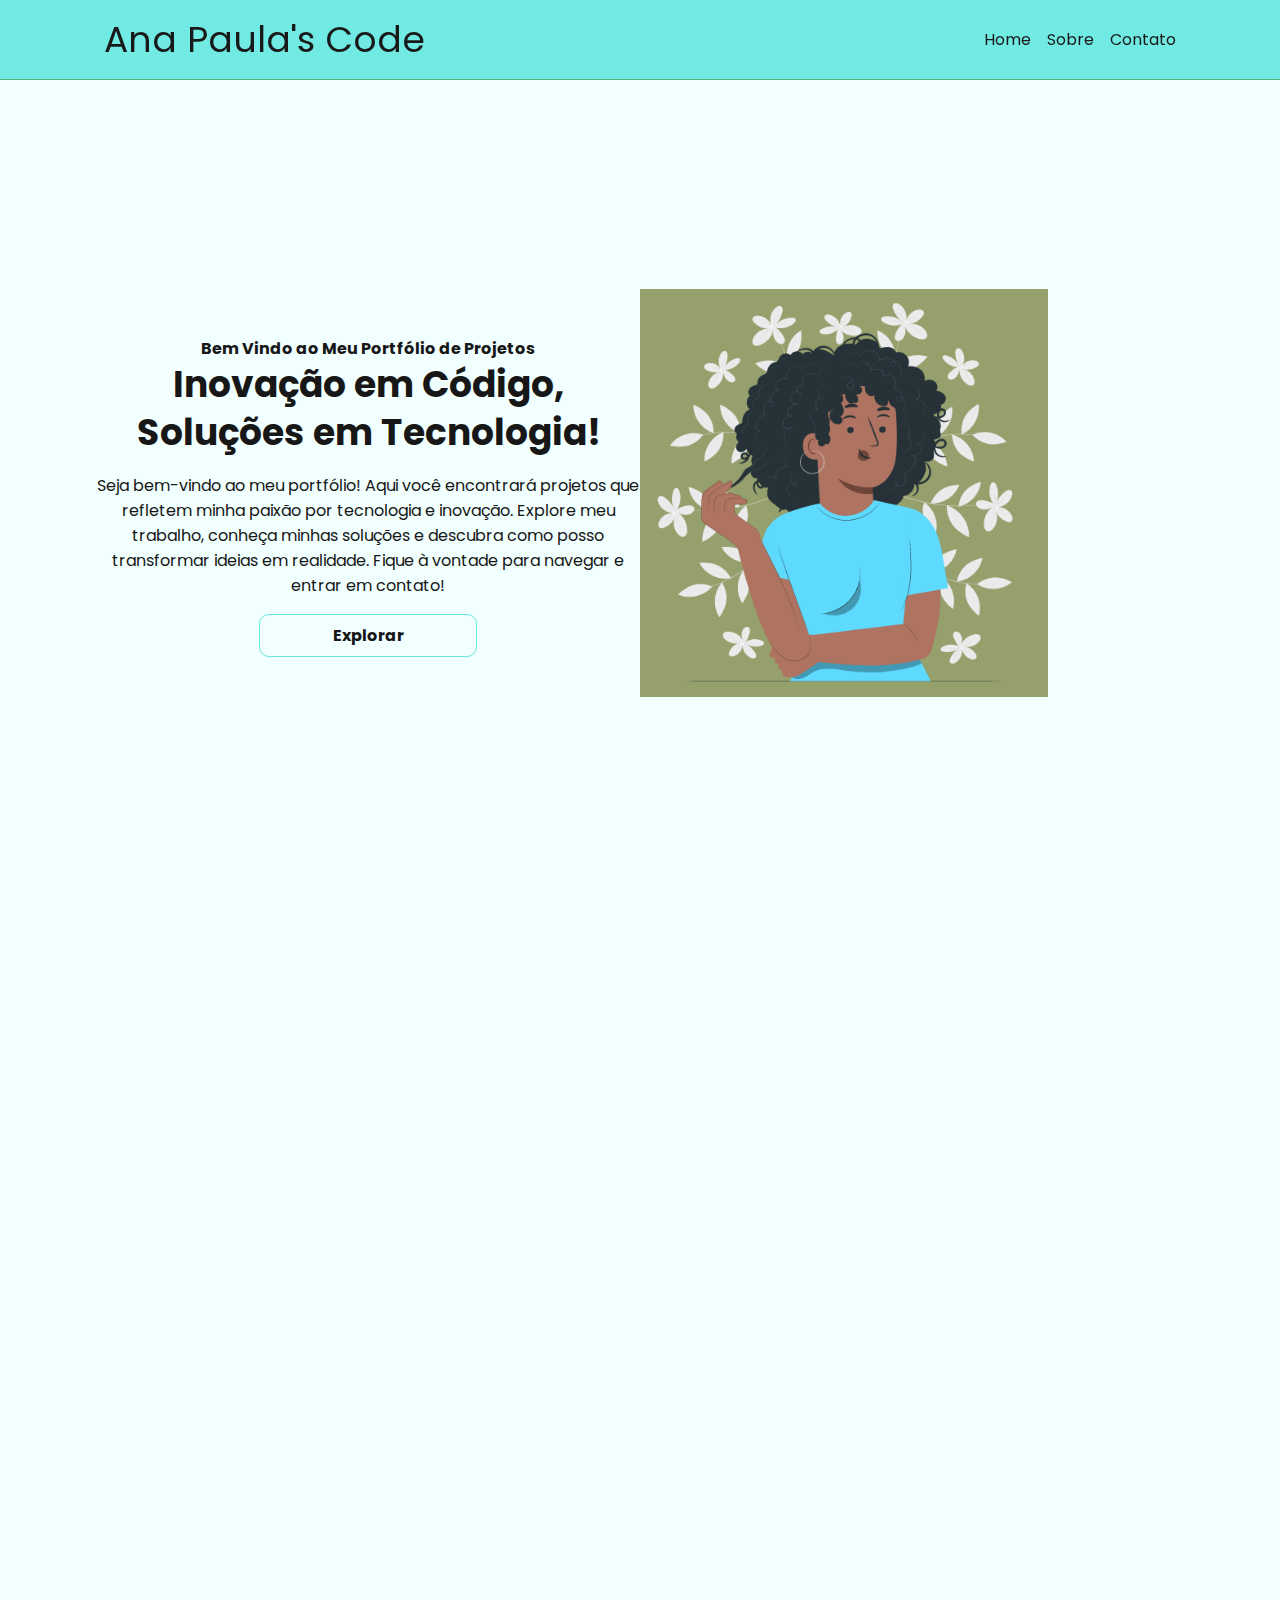
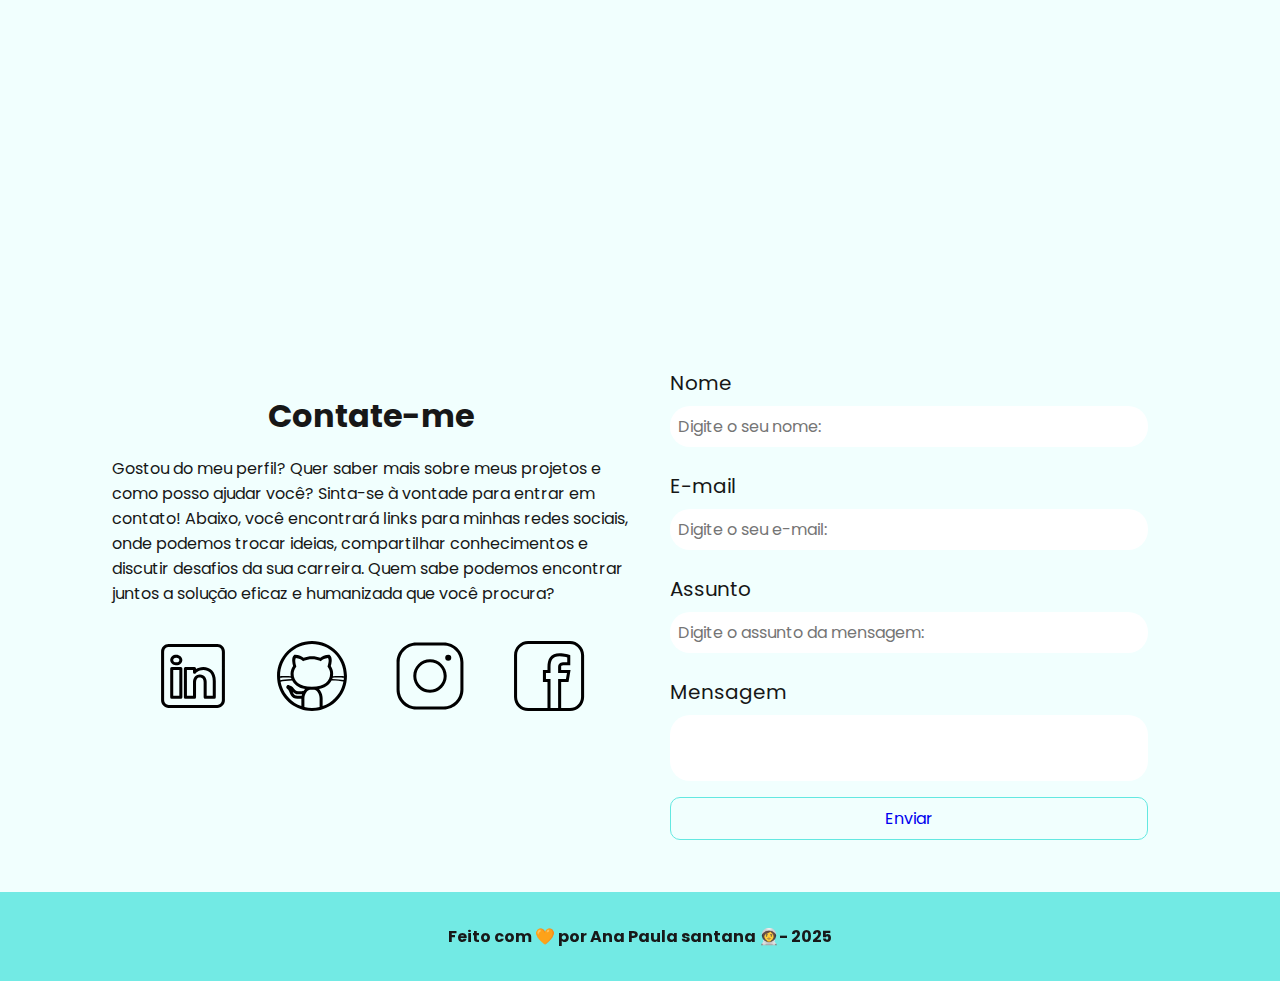
<file: index.html>
<!DOCTYPE html>
<html lang="pt-br">
<head>
    <meta charset="UTF-8">
    <meta name="viewport" content="width=device-width, initial-scale=1.0">
    <meta name="description" content="Portfólio de Projetos de Ana Paula">
    <meta name="author" content="Ana Paula Santana da Silva">
    <meta name="keywords" content="HTML, CSS, Javascript">
    <link rel="stylesheet" href="./assets/css/style.css">
    <link rel="icon" href="./assets/img/favicon.svg">
    <link rel="preconnect" href="https://fonts.googleapis.com">
    <link rel="preconnect" href="https://fonts.gstatic.com" crossorigin>
    <link href="https://fonts.googleapis.com/css2?family=Poppins:ital,wght@0,100;0,200;0,300;0,400;0,500;0,600;0,700;0,800;0,900;1,100;1,200;1,300;1,400;1,500;1,600;1,700;1,800;1,900&display=swap" rel="stylesheet">
    <title>Portfólio Ana Paula</title>
</head>
<body>
    <!-- Cabeçalho da Página -->
    <header class="flex menu_container">

        <div id="header_content" class="menu_content">

            <!--Título do Cabeçalho -->
            <div id="titulo">
                <a href="#">Ana Paula's Code</a>
            </div>

            <div id="menu" class="flex">
                <nav>
                    <!-- Marcadores não Ordenados -->
                    <ul class="flex menu_list">
                        <li><a href="#home">Home</a></li>
                        <li><a href="#about">Sobre</a></li>
                        <li><a href="#contact">Contato</a></li>
                    </ul>
                </nav>
            </div>
        </div>
    </header>

    <!-- Sessão Principal da Página -->
    <main>

        <section id="home" class="flex home_container">
            <article id="home-texto" class="flex home_content">
                <h4>Bem Vindo ao Meu Portfólio de Projetos</h4>
                <h1>Inovação em Código, Soluções em Tecnologia!</h1>
                <p>Seja bem-vindo ao meu portfólio! Aqui você encontrará projetos que refletem minha paixão por tecnologia e inovação. Explore meu trabalho, conheça minhas soluções e descubra como posso transformar ideias em realidade. Fique à vontade para navegar e entrar em contato!</p>
                <a href="https://github.com/anapaula-sds" target="_blank" class="botao">
                    Explorar
                </a>
            </article>

            <article id="home-imagem" class="home_content">
                <img src="./assets/img/girl.gif" alt="Menina Inteligente com flores na aurea">

            </article>
        </section>

        <section id="about" class="flex about_container">
            
        </section>

        <section id="contact" class="contato_container">

            <article id="redes_sociais" class=".contato_container">
                <h4>Contate-me</h4>
                <p>Gostou do meu perfil? Quer saber mais sobre meus projetos e como posso ajudar você? Sinta-se à vontade para entrar em contato! Abaixo, você encontrará links para minhas redes sociais, onde podemos trocar ideias, compartilhar conhecimentos e discutir desafios da sua carreira. Quem sabe podemos encontrar juntos a solução eficaz e humanizada que você procura?</p>
            
                <!--Redes sociais-->
            <div id="social_icon" class="social_container">
                <a href="https://www.linkedin.com/in/anapaula-sds/" target="_blank">
                    <img src="./assets/img/linkedin.svg" alt="logo do Linkedin" class="social_icon">
                </a>
                <a href="https://www.linkedin.com/in/anapaula-sds/" target="_blank">
                    <img src="./assets/img/github.svg" alt="logo do Github" class="social_icon">
                </a>
                <a href="https://www.linkedin.com/in/anapaula-sds/" target="_blank">
                    <img src="./assets/img/instagram.svg" alt="logo do Instagram" class="social_icon">
                </a>
                <a href="https://www.linkedin.com/in/anapaula-sds/" target="_blank">
                    <img src="./assets/img/facebook.svg" alt="logo do Facebook" class="social_icon">
                </a>
            </div>
        </article>

        <form action="https://formsubmit.co/538a03e9e03185e1f48050c9dcce5250" method="POST" id="formulario">
 
            <input type="hidden" name="_next" value="http://127.0.0.1:5501/sucess.html">
            <input type="hidden" name="_captcha" value="false">
                <label for="nome">Nome</label>
                <input 
                    id="nome" 
                    type="text" 
                    name="nome"
                    placeholder="Digite o seu nome: ">
                <span id="txtNome"></span>

                <label for="email">E-mail</label>
                <input 
                    id="email" 
                    type="text" 
                    name="email"
                    placeholder="Digite o seu e-mail: ">
                <span id="txtEmail"></span>

                <label for="assunto">Assunto</label>
                <input 
                    id="assunto" 
                    type="text" 
                    name="assunto"
                    placeholder="Digite o assunto da mensagem: ">
                <span id="txtAssunto"></span>

                <label for="mensagem">Mensagem</label>
                <textarea 
                    id=""
                    name="mensagem"
                    placeholder="Digite a sua mensagem: ">
                </textarea>
                <button type="submit" class="botao"><a href="./sucess.html">Enviar</a></button>
            </form>

        </section>
    </main>
    
    <!-- Rodapé da Página -->
    <footer>
        Feito com 🧡 por Ana Paula santana 👩‍🚀- 2025
    </footer>

    <script src="./assets/js/script.js"></script>
</body>
</html>
</file>
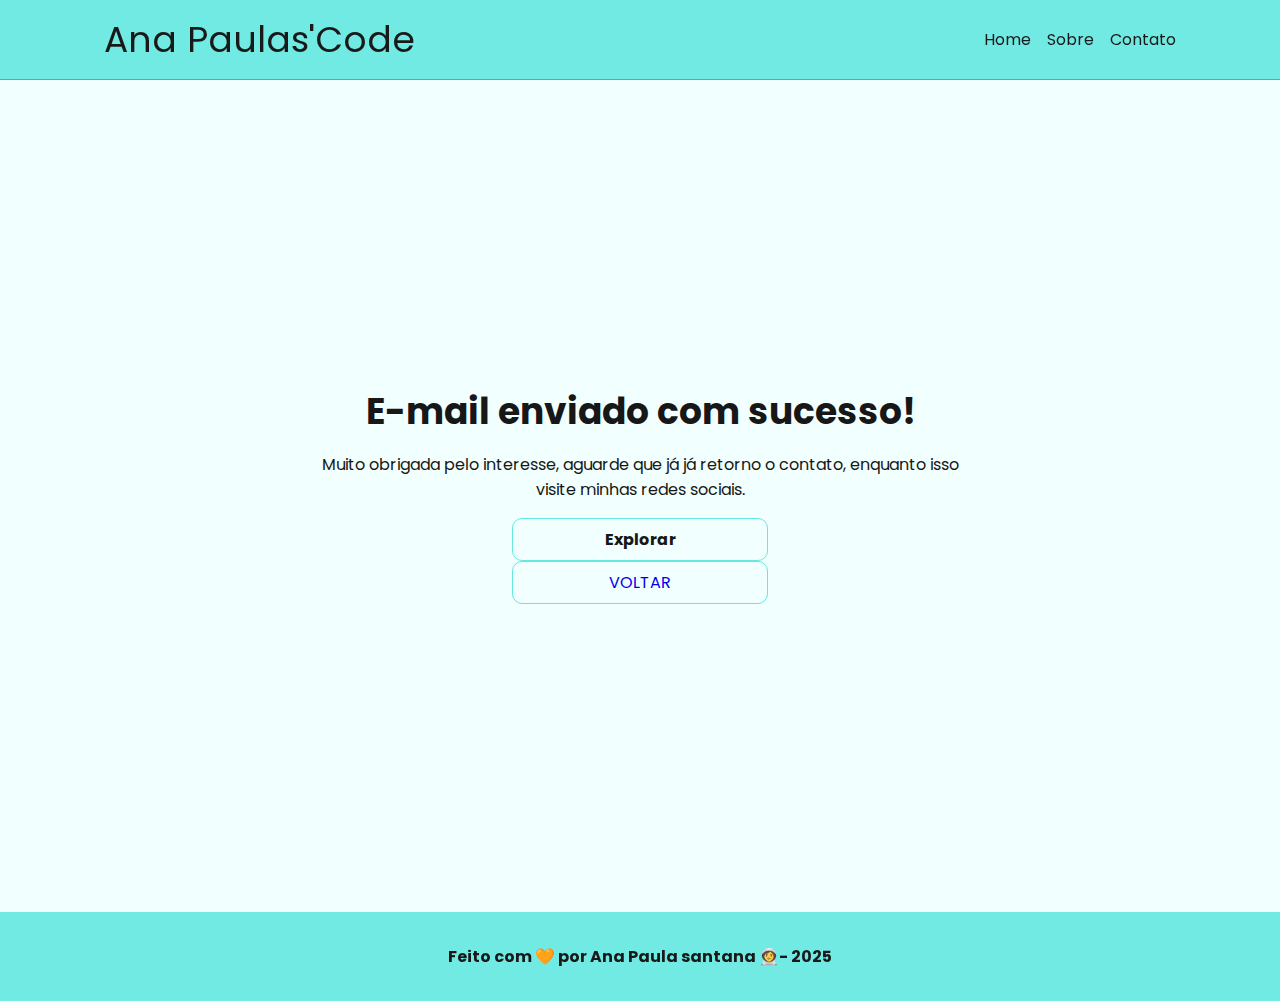
<file: sucess.html>
<!DOCTYPE html>
<html lang="pt-br">
<head>
    <meta charset="UTF-8">
    <meta name="viewport" content="width=device-width, initial-scale=1.0">
    <meta name="description" content="Portfólio de Projetos de Ana Paula">
    <meta name="author" content="Ana Paula Santana da Silva">
    <meta name="keywords" content="HTML, CSS, Javascript">
    <link rel="stylesheet" href="./assets/css/style.css">
    <link rel="icon" href="./assets/img/favicon.svg">
    <link rel="preconnect" href="https://fonts.googleapis.com">
    <link rel="preconnect" href="https://fonts.gstatic.com" crossorigin>
    <link href="https://fonts.googleapis.com/css2?family=Poppins:ital,wght@0,100;0,200;0,300;0,400;0,500;0,600;0,700;0,800;0,900;1,100;1,200;1,300;1,400;1,500;1,600;1,700;1,800;1,900&display=swap" rel="stylesheet">
    <title>Portfólio Ana Paula</title>
</head>
<body>
    <!-- Cabeçalho da Página -->
    <header class="flex menu_container">

        <div id="header_content" class="menu_content">

            <!--Título do Cabeçalho -->
            <div id="titulo">
                <a href="#">Ana Paulas'Code</a>
            </div>

            <div id="menu" class="flex">
                <nav>
                    <!-- Marcadores não Ordenados -->
                    <ul class="flex menu_list">
                        <li><a href="#home">Home</a></li>
                        <li><a href="#about">Sobre</a></li>
                        <li><a href="#contact">Contato</a></li>
                    </ul>
                </nav>
            </div>
        </div>
    </header>

    <!-- Sessão Principal da Página -->
    <main>

        <section id="home" class="flex home_container">
            <article id="home-texto" class="flex home_content">
                <h1>E-mail enviado com sucesso!</h1>
                <p>Muito obrigada pelo interesse, aguarde que já já retorno o contato, enquanto isso visite minhas redes sociais.</p>
                <a href="https://github.com/anapaula-sds" target="_blank" class="botao">
                    Explorar
                </a>
                <button type="submit" class="botao"><a href="./index.html">VOLTAR</a></button>
            </article>
        </section>
    </main>
    
    <!-- Rodapé da Página -->
    <footer>
        Feito com 🧡 por Ana Paula santana 👩‍🚀- 2025
    </footer>
</body>
</html>
</file>
<file: assets/css/style.css>
:root {
    --verdeoliva: #91ae6f;
    --verdemato: #3fb26d;
    --azulpiscina: #64e8e1;
 
    --gray-200: #f1fffe;
    --gray-400: #505861;
 
    --black-800: #171717;
 
    --white: #000000;
}
 
* {
    margin: 0;
    padding: 0;
    box-sizing: border-box;
    text-decoration: none;
    outline: none;
    font-weight: 400;
    font-family: 'Poppins', sans-serif;
}
 
html {
    width: 100%;
    height: 100vh;
    scroll-behavior: smooth;
}
 
body {
    background-color: var(--gray-200);
    color: var(--black-800);

    /* Exibe as fontes com um traço mais fino e suave (Chrome e Edge) */
    -webkit-font-smoothing: antialiased;

    /* Exibe as fontes com um traço mais fino e suave (Firefox) */
    -moz-osx-font-smoothing: grayscale;
}

button, a{
    cursor: pointer;
}

.botao{

    padding: 0.5rem 2rem;
    border: 1px solid var(--azulpiscina);
    border-radius: 10px;
    font-size: 1rem;
    font-weight: 700;
    color: var(--purple-800);
    background: none;
    text-align: center;
}

.botao:hover{
    background: var(--azulpiscina);
    color: var(--white);
}

.flex{
    display: flex;
    justify-content: center;
    align-items: center;
}

/* Estilização Seção Header */

.menu_container{
    position: sticky;
    top: 0;
    width: 100%;
    height: 5rem;
    background-color: var(--azulpiscina);
    border-bottom: 1px solid var(--verdemato);
    /* Aplica transparência */
    filter: opacity(0.9);
}

.menu_container a{
    color: var(--white);
}

#titulo a{
    font-size: 2.25rem;
}

#titulo a:hover {
    color: var(--verdemato); 
}

.menu_container a:hover{
    color: var(--verdeoliva);
}

.menu_content{
    max-width: 1120px;
    padding: 0 24px;
    width: 100%;
    display: flex;
    justify-content: space-between;
}

.menu_list{
    list-style: none;
    text-align: center;
}

.menu_list li{
    margin-left: 1rem;
}

/* Estilização da seção Home */

.home_container{
    max-width: 1120px;
    margin: 1rem auto;
    padding: 0 1rem;
    height: calc(100vh - 100px); /* Calcula altura do elemento (altura do navegador - altura do menu + 20px) */
}

.home_container p, h1, h4{
    text-align: center;
    font-size: 1rem;
}

.home_container h1{
    font-size: 2.25rem;
    line-height: 3rem;
    font-weight: 700;
}

.home_container h4{
    font-weight: 700;
}

.home_container p{
    margin: 1rem 0;
}

.home_container .botao{
    width: 40%;
}

.home_content{
    width: 50vw;
    flex-direction: column;
}

.home_container img{
    width: 75%;
}

/* Estilização da Seção Home - Página Sucess */

.home_container_sucess {
    height: calc(100vh - 12.5rem);
    max-width: 1120px;
    margin: 1rem auto;
    padding: 0 1rem;
}

#home_sucess {
    width: 50vw;
    flex-direction: column;
}

#home_sucess h1 {
    font-size: 2rem;
    font-weight: 700;
}

#home_sucess h4 {
    font-size: 1.25rem;
    padding: 1rem;
}

/* Estilização da seção Sobre */
.about_container {
    max-width: 1120px;
    margin: -1.25rem auto;
    padding: 0 1rem;
    height: 100vh;
}

.about_container img {
    width: 30%;
    margin: 1rem;
    border: 5px solid var(--purple-500);
    border-radius: 50%;
}

.about_container h2 {
    font-size: 2rem;
    font-weight: bold;
    line-height: 3rem;
    text-align: center;
}

.about_container p {
    margin: 1rem 0;
    text-align: center;
}

.about_github {
    justify-content: space-evenly;
}

#about_texto {
    margin-left: 2rem;
}

#about_github .botao {
    width: 150px;
}

/* Estilização da seção Contato */

.contato_container{
    display: grid;
    grid-template-columns: 1fr 1fr;
    justify-content: center;
    align-items: center;
    gap: 1.25rem;
    max-width: 1120px;
    margin: 4rem auto 2rem;
    padding: 0 2rem;
}

.contato_container h4{
    margin: 1rem 0;
    font-size: 2rem;
    font-weight: 700;
}

.contato_content{
    flex-direction: column;
    margin: 4rem 0 0 0;
    font-size: 1.25rem;
}

.contato_content p{
    display: block;
    text-align: justify;
}

/*Estlização da seção redes sociais*/
.social_container{
    display:flex;
    justify-content: space-evenly;
    margin: 2rem 0 0 0;
}

.social_icon{
    width: 4.75rem;
    height: 4.75rem;
}

.social_icon:hover {
    filter: brightness(0) 
            saturate(100%) 
            invert(55%) 
            sepia(18%) 
            saturate(2000%) 
            hue-rotate(170deg) 
            brightness(95%) 
            contrast(105%);
}

/*Estilização da seção Form*/

form{
    display: flex;
    flex-direction: column;
    margin: 7rem 0 0 0;
    padding: 1.25rem;
    border: none;
}

form label{
    font-size: 1.25rem;
    text-align: left;
}

form input, textarea{
    width: 100%;
    margin: 0.5rem 0 1rem;
    padding: 0.5rem;
    border-radius: 20px; 
    border: none;
    font-size: 1rem;
}
textarea{
    resize: none;
}

form span{
    margin-bottom: 0.5rem;
    margin-left: 0.75rem;
    font-size: 0.75rem;
    line-height: 1.25rem;
    color: red;
}


/* Estilização do Rodapé */
footer {
    margin: 0;
    padding: 2rem;
    font-weight: bold;
    text-align: center;
    background-color: var(--azulpiscina);
    color: var(--white);
    filter: opacity(0.9);
}

/*MODO RESPONSIVO*/

/*Smartphone - Telas até 480px*/

@media screen and (max-width: 490px){   
    body{
        display: flex;
        flex-direction: column;
        min-height: 100vh;
    } 

    main{
        display: flex;
        flex: 1;
        flex-direction: column;
    }

    footer{
        margin-top: auto
    }

    /*Ajustes no menu*/

    .menu_container{
        height: auto;
        padding: 1rem 0;
    }

    .menu_content{
        justify-content: center;
        max-width: 100%;
    }

    #titulo a{
        font-size: 3rem;
    }

    .menu_list{
        display: none;
    }

    /*Ajustes na Seção Home*/

    .home_container{
        flex-direction: column-reverse;
        width: 100%;
        height: auto;
        margin-top: 2rem;
    }

    .home_content{
        width: 100%;
    }

    .home_content h1{
        font-size: 1.75rem;
        line-height: 2.25rem;
    }

    .home_content .botao, img{
        width: 80%;
    }

    #home_texto{
        margin-top: 0.5rem;
    }

    #home_imagem{
        margin-bottom: 0;;
    }

    /*Ajustes na Seção About*/

    .about_container{
        flex-direction: column;
        width: 100%;
        height: auto;
        margin-top: 3rem;
    }

    .about_container img{
        width: 70px;
    }

    .about_container h1{
        font-size: 1.75rem;
        line-height: 2.25rem;
    }

    .about_github{
        flex-direction: column;
        gap: 0.5rem;
    }

    .sobre_github p{
        display: none;
    }

    .about_github .botao{
        width: 80%;
    }

    /*Ajustes Contato*/

    .contato_container{
        grid-template-columns: 1fr;
        width: 100%;
        height: auto;
        margin-top: 2rem;
        padding: 0 1rem;
    }

    .contato_content{
        width: 100%;
    }

    .contato_content h4{
        font-size: 1.75rem;
        line-height: 2.25rem;
    }

    .contato_content p{
        margin: 1rem;
    }

    /*Ajustes da Seção Redes Sociais*/

    .social_container{
        justify-content: center;
        width: 100%;
    }

    .social_icon{
        width: 4rem;
        height: 4rem;
    }

    /*Ajustes da Seção Form*/

    form{
        margin: 1rem 0 0 0;
        padding: 1rem;
    }


    /* Tablet - Para telas até 960px */

@media screen and (max-width: 960px) {

    body {
        display: flex;
        flex-direction: column;

        /* Altura minima será a altura da tela */
        min-height: 100vh;
    }

    main {

        /* A seção ocupará todo o espaço disponível */
        flex: 1;

        display: flex;
        flex-direction: column;
    }

    footer {
        /* O Footer será "empurrado" para o final da tela */
        margin-top: auto;
    }

    /* Ajustes Home */

    .home_container {
        flex-direction: column-reverse;
        gap: 0;
        height: auto;
        margin-top: 0;
        padding: 32px 16px;
    }

    .home_content {
        width: 100%;
        margin: 0;
    }

    #home_texto {
        margin-top: 1rem;
    }

    #home_imagem {
        margin-bottom: 0;
    }

    .home_content .botao {
        width: 60%;
        margin-top: 1.5rem;
    }

    .home_content_img {
        width: 60%;
    }

    /* Ajustes Sobre */

    .sobre_container {
        flex-direction: column;
        height: auto;
        margin: 0 auto;
        padding: 4rem 1rem;
    }

    .sobre_container img {
        width: 50%;
        margin-bottom: 2rem;
    }

    #sobre_texto {
        margin-left: 0;
        text-align: center;
    }

    /* Ajustes Contato */
    
    .contato_container {
        grid-template-columns: 1fr;
        gap: 2rem;
        margin: 1rem auto;
    }

    .contato_content {
        margin: 1rem 0 0 0;
    }

    form {
        width: 100%;
        margin: 1rem 0 0 0;
    }
}

}
</file>
